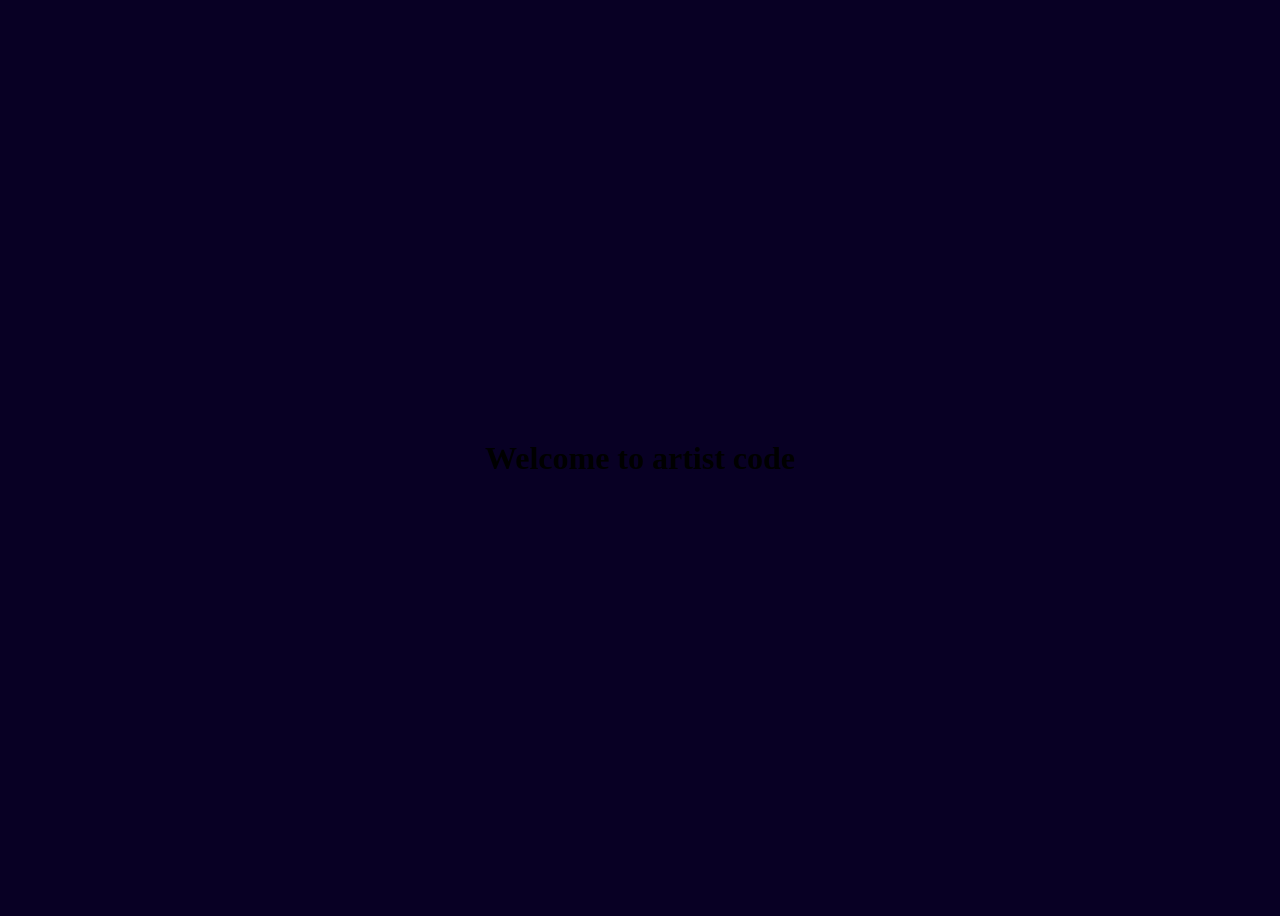
<file: index.html>
<!DOCTYPE html>
<html lang="en-US">
  <head>
    <title>April's Artist Code Project</title>
    <meta name="author" content="April Fernandez">
    <link rel="stylesheet" href="style.css">
  </head>
  <body>
    <h1>Welcome to artist code</h1>
  </body>
</html>
</file>
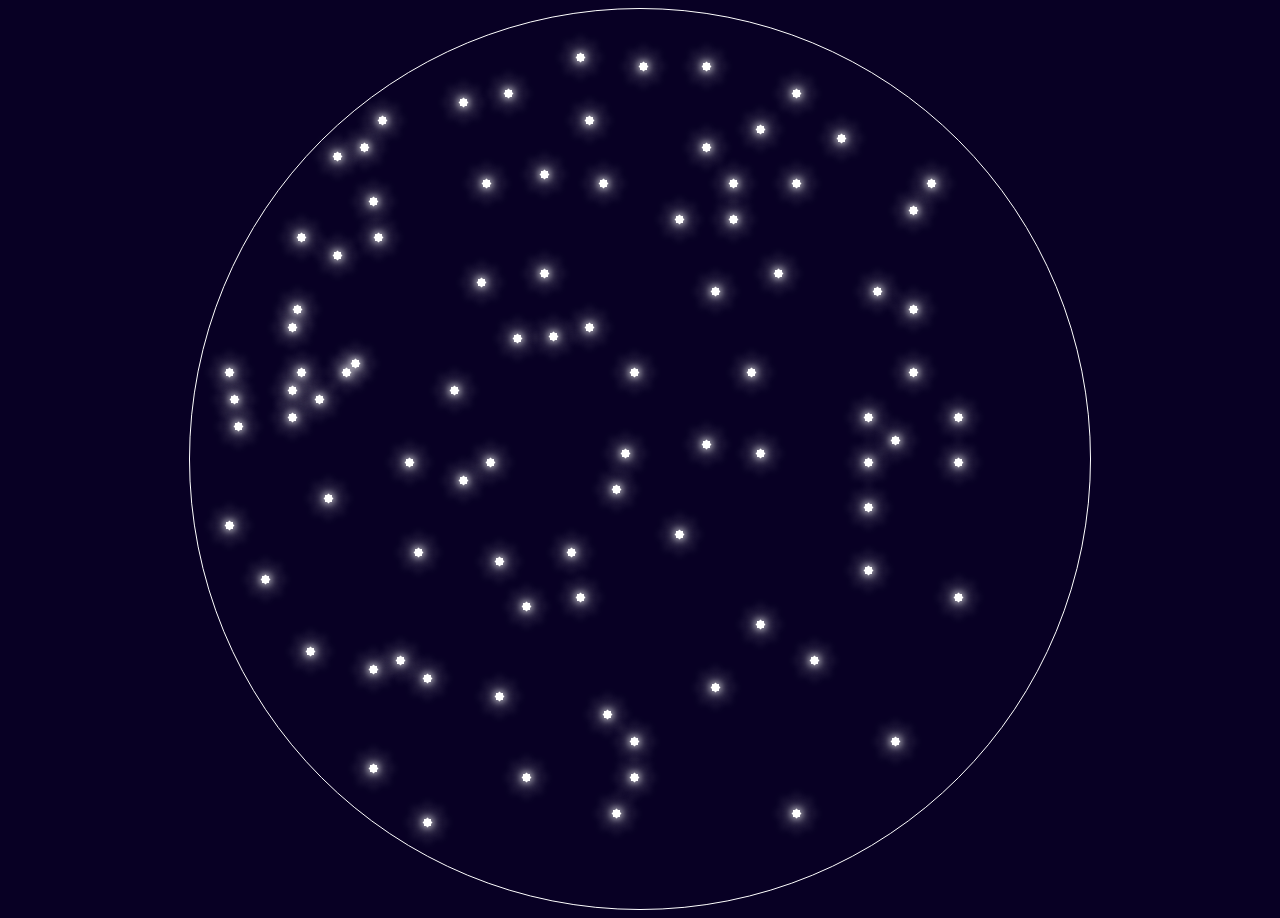
<file: homepage.html>
<!-- Disclaimer: This is the complete working code for the
 artist code project. The commits and progression of this project
are in this github https://github.com/aprilfern/artist-code-commits.git.
I had to create a new repo and copy paste the code here because
netnet was being weird and the share link code was not working
in the previous github-->
<!DOCTYPE html>
<html lang="en-US">
  <head>
    <title>Allumination</title>
    <meta name="author" content="April Fernandez">
    <link rel="stylesheet" href="style.css">
  </head>
  <body>
    <div class="northern-hemisphere">
      
      <!-- Star placements to create the Taurus Constellation -->
      <div class="taurus">
        <div class="answer-box">You found Taurus Constellation!</div>
        <div class="star" style="top: 19.0%; left: 82%;"></div>
        <div class="star" style="top: 22.0%; left: 80%;"></div>
        <div class="star" style="top: 33.0%; left: 80%;"></div>
        <div class="star" style="top: 47.5%; left: 78%;"></div>
        <div class="star" style="top: 45.0%; left: 75%;"></div>
        <div class="star" style="top: 40.0%; left: 80%;"></div>
        <div class="star" style="top: 45.0%; left: 85%;"></div>
        <div class="star" style="top: 50.0%; left: 75%;"></div>
        <div class="star" style="top: 55.0%; left: 75%;"></div>
        <div class="star" style="top: 50.0%; left: 85%;"></div>
        <div class="star" style="top: 62.0%; left: 75%;"></div>
        <div class="star" style="top: 65.0%; left: 85%;"></div>
      </div>
      
      <!-- Star placements to create the Orion Constellation -->
      <div class="orion">
        <div class="answer-box">You found Orion Constellation!</div>
        <div class="star" style="top: 10.0%;  left: 30.0%;"></div>
        <div class="star" style="top: 9.0%;   left: 35.0%;"></div>
        <div class="star" style="top: 19.0%;  left: 32.5%;"></div>
        <div class="star" style="top: 18.0%;  left: 39.0%;"></div>
        <div class="star" style="top: 19.0%;  left: 45.5%;"></div>
        <div class="star" style="top: 35.0%;  left: 44.0%;"></div>
        <div class="star" style="top: 36.0%;  left: 40.0%;"></div>
        <div class="star" style="top: 36.25%; left: 36.0%;"></div>
        <div class="star" style="top: 50.0%;  left: 33.0%;"></div>
        <div class="star" style="top: 49.0%;  left: 48.0%;"></div>
        <div class="star" style="top: 40.0%;  left: 49.0%;"></div>
        <div class="star" style="top: 19.0%;  left: 60.0%;"></div>
        <div class="star" style="top: 15.0%;  left: 57.0%;"></div>
        <div class="star" style="top: 6.0%;  left: 50.0%;"></div>
        <div class="star" style="top: 23.0%;  left: 60.0%;"></div>
        <div class="star" style="top: 31.0%;  left: 58.0%;"></div>
      </div>
      
      <!-- Star placements to create the Aquila Constellation -->
      <div class="aquila">
        <div class="answer-box">You found Aquila Constellation!</div>
        <div class="star" style="top: 40.0%; left: 4.0%;"></div>
        <div class="star" style="top: 40.0%; left: 12.0%;"></div>
        <div class="star" style="top: 33.0%; left: 11.5%;"></div>
        <div class="star" style="top: 35.0%; left: 11.0%;"></div>
        <div class="star" style="top: 42.0%; left: 11.0%;"></div>
        <div class="star" style="top: 45.0%; left: 11.0%;"></div>
        <div class="star" style="top: 43.0%; left: 14.0%;"></div>
        <div class="star" style="top: 40.0%; left: 17.0%;"></div>
        <div class="star" style="top: 39.0%; left: 18.0%;"></div>
        <div class="star" style="top: 43.0%; left: 4.5%;"></div>
        <div class="star" style="top: 46.0%; left: 5.0%;"></div>
      </div>
      
      <!-- Star placements to create the Hercules Constellation -->
      <div class="hercules">
        <div class="answer-box">You found Hercules Constellation!</div>
        <div class="star" style="top: 85.0%; left: 37.0%;"></div>
        <div class="star" style="top: 78.0%; left: 46.0%;"></div>
        <div class="star" style="top: 81.0%; left: 49.0%;"></div>
        <div class="star" style="top: 85.0%; left: 49.0%;"></div>
        <div class="star" style="top: 89.0%; left: 47.0%;"></div>
        <div class="star" style="top: 76.0%; left: 34.0%;"></div>
        <div class="star" style="top: 74.0%; left: 26.0%;"></div>
        <div class="star" style="top: 72.0%; left: 23.0%;"></div>
        <div class="star" style="top: 73.0%; left: 20.0%;"></div>
        <div class="star" style="top: 66.0%; left: 37.0%;"></div>
        <div class="star" style="top: 65.0%; left: 43.0%;"></div>
        <div class="star" style="top: 60.0%; left: 42.0%;"></div>
        <div class="star" style="top: 61.0%; left: 34.0%;"></div>
        <div class="star" style="top: 53.0%; left: 47.0%;"></div>
        <div class="star" style="top: 58.0%; left: 54.0%;"></div>
        <div class="star" style="top: 60.0%; left: 25.0%;"></div>
        <div class="star" style="top: 52.0%; left: 30.0%;"></div>
      </div>
      
      <!-- Random single star placements to fill up the circle -->
      <div class="star" style="top: 12.0%; left: 21.0%;"></div>
      <div class="star" style="top: 16.0%; left: 16.0%;"></div>
      <div class="star" style="top: 15.0%; left: 19.0%;"></div>
      <div class="star" style="top: 21.0%; left: 20.0%;"></div>
      <div class="star" style="top: 25.0%; left: 20.50%;"></div>
      <div class="star" style="top: 25.0%; left: 12.0%;"></div>
      <div class="star" style="top: 27.0%; left: 16.0%;"></div>
      <div class="star" style="top: 29.0%; left: 39.0%;"></div>
      <div class="star" style="top: 30.0%; left: 32.0%;"></div>
      <div class="star" style="top: 31.0%; left: 76.0%;"></div>
      <div class="star" style="top: 29.0%; left: 65.0%;"></div>
      <div class="star" style="top: 23.0%; left: 54.0%;"></div>
      <div class="star" style="top: 19.0%; left: 67.0%;"></div>
      <div class="star" style="top: 13.0%; left: 63.0%;"></div>
      <div class="star" style="top: 6.0%; left: 57.0%;"></div>
      <div class="star" style="top: 9.0%; left: 67.0%;"></div>
      <div class="star" style="top: 14.0%; left: 72.0%;"></div>
      <div class="star" style="top: 5.0%; left: 43.0%;"></div>
      <div class="star" style="top: 12.0%; left: 44.0%;"></div>
      <div class="star" style="top: 63.0%; left: 8.0%;"></div>
      <div class="star" style="top: 57.0%; left: 4.0%;"></div>
      <div class="star" style="top: 54.0%; left: 15.0%;"></div>
      <div class="star" style="top: 50.0%; left: 24.0%;"></div>
      <div class="star" style="top: 42.0%; left: 29.0%;"></div>
      <div class="star" style="top: 40.0%; left: 62.0%;"></div>
      <div class="star" style="top: 48.0%; left: 57.0%;"></div>
      <div class="star" style="top: 49.0%; left: 63.0%;"></div>
      <div class="star" style="top: 89.0%; left: 67.0%;"></div>
      <div class="star" style="top: 81.0%; left: 78.0%;"></div>
      <div class="star" style="top: 75.0%; left: 58.0%;"></div>
      <div class="star" style="top: 68.0%; left: 63.0%;"></div>
      <div class="star" style="top: 72.0%; left: 69.0%;"></div>
      <div class="star" style="top: 84.0%; left: 20.0%;"></div>
      <div class="star" style="top: 90.0%; left: 26.0%;"></div>
      <div class="star" style="top: 71.0%; left: 13.0%;"></div>
      
    </div>
    
  </body>
</html>
</file>
<file: style.css>
/* Centers items and colors background */
body{
  background-color: #080024;
  display: flex;
  align-items: center;
  min-height: 100vh;
  justify-content: center;
}

/* Creates a circle with only the border visible and fits
in the middle of a person's screen to recreate the northern
hemisphere */
.northern-hemisphere {
  background-color: transparent;
  border: 1px solid white;
  width: 100vh;
  height: 100vh;
  border-radius: 50%;
  position: relative;
}

/* Creates a box outside of the screen to prevent it from
interfering with user interaction of the stars 
- opacity: changes the visibility of the answer-box */
.answer-box {
  opacity: 0%;
  margin: 10px 10px 10px 10px;
  padding: 10px;
  width: auto;
  height: 5vh;
  left: 30px;
  background-color: white;
  position: fixed;
  transform: translateX(-1000%);
  z-index: 1;
  
  font-size: 20px;
  text-align: center;
}

/* Creates a square that is the base of a star that overlaps
with a psuedo-element square to create an 8-sided star */
.star {
  background-color: white;
  width: 7px;
  height: 7px;
  position: absolute;
  scale: 1;
  transition: scale 3s ease-out;
  z-index: 999;
  
  box-shadow:
    0 0 10px 2px white,
    -15px 0 10px -2px white,
    15px 0 10px -2px white,
    0 -15px 10px -2px white,
    0 15px 10px -2px white;
}

/* Creates a square connected to the base of the star to create
an 8-sided star:
- ::after : creates another element that is connected to the star
class (I could have also used ::before to achieve my goal of creating
an 8-sided star) 
- content: inserts content in css but I used an empty string so that
the psuedo-element would show up on the website */
.star::after {
  content: "";
  width: 7px;
  height: 7px;
  background-color: white;
  transform: rotate(45deg);
  position: absolute;
  
  box-shadow:
    -15px 0 10px -2px white,
    15px 0 10px -2px white,
    0 -15px 10px -2px white,
    0 15px 10px -2px white;
}

/* When you hover over a star without a constellation it grows,
then spins and glows different colors */
.star:hover {
  scale: 3;
  transition-duration: 0.5s;
  animation: spin 5s linear infinite 1s;
}

/* When you hover over a star in the taurus constellation the
answer-box appears on the top left of the screen telling you
the constellation you found 
- opacity: changes the visibility of the answer-box */
.taurus:hover .answer-box {
  opacity: 30%;
  transform: translateX(0);
}

/* When you hover over a star in the orion constellation the
answer-box appears on the top left of the screen telling you
the constellation you found 
- opacity: changes the visibility of the answer-box */
.orion:hover .answer-box {
  opacity: 30%;
  transform: translateX(0);
}

/* When you hover over a star in the aquila constellation the
answer-box appears on the top left of the screen telling you
the constellation you found 
- opacity: changes the visibility of the answer-box */
.aquila:hover .answer-box {
  opacity: 30%;
  transform: translateX(0);
}

/* When you hover over a star in the hercules constellation the
answer-box appears on the top left of the screen telling you
the constellation you found 
- opacity: changes the visibility of the answer-box */
.hercules:hover .answer-box {
  opacity: 30%;
  transform: translateX(0);
}

/* When you hover over a star in the taurus constellation all 
the stars in the constellation grow,then they spin and 
glow different colors */
.taurus:hover .star {
  background-color: #CCFFEA;
  scale: 3;
  transition-duration: 0.5s;
  animation: spin 5s linear infinite 2s;
}

/* When you hover over a star in the orion constellation all 
the stars in the constellation grow,then they spin and 
glow different colors */
.orion:hover .star {
  background-color: #E8CCFF;
  scale: 3;
  transition-duration: 0.5s;
  animation: spin 5s linear infinite 2s;
}

/* When you hover over a star in the aquila constellation all 
the stars in the constellation grow,then they spin and 
glow different colors */
.aquila:hover .star {
  background-color: #FFCCE9;
  scale: 3;
  transition-duration: 0.5s;
  animation: spin 5s linear infinite 2s;
}

/* When you hover over a star in the hercules constellation all 
the stars in the constellation grow,then they spin and 
glow different colors */
.hercules:hover .star {
  background-color: #FAE9C3;
  scale: 3;
  transition-duration: 0.5s;
  animation: spin 5s linear infinite 2s;
}

/* When you hover over a star in the taurus constellation the
psuedo-element square changes to the same color the base of the
star changes into when hovered */
.taurus:hover .star::after {
  background-color: #CCFFEA;
}

/* When you hover over a star in the orion constellation the
psuedo-element square changes to the same color the base of the
star changes into when hovered */
.orion:hover .star::after {
  background-color: #E8CCFF;
}

/* When you hover over a star in the aquila constellation the
psuedo-element square changes to the same color the base of the
star changes into when hovered */
.aquila:hover .star::after {
  background-color: #FFCCE9;
}

/* When you hover over a star in the hercules constellation the
psuedo-element square changes to the same color the base of the
star changes into when hovered */
.hercules:hover .star::after {
  background-color: #FAE9C3;
}

/* rotates the stars and makes it glow different colors */
@keyframes spin {
  0% {
    transform: rotate(0deg);
    box-shadow: 0 0 0px white, 0 0 0px white;
  }
  25% {
    transform: rotate(90deg);
    box-shadow: 0 0 10px yellow, 0 0 10px yellow;
  }
  50% {
    transform: rotate(180deg);
    box-shadow: 0 0 20px red, 0 0 20px red;
  }
  75% {
    transform: rotate(270deg);
    box-shadow: 0 0 10px blue, 0 0 10px blue;
  }
  100% {
    transform: rotate(360deg);
    box-shadow: 0 0 0px white, 0 0 0px white;
  }
}
</file>
